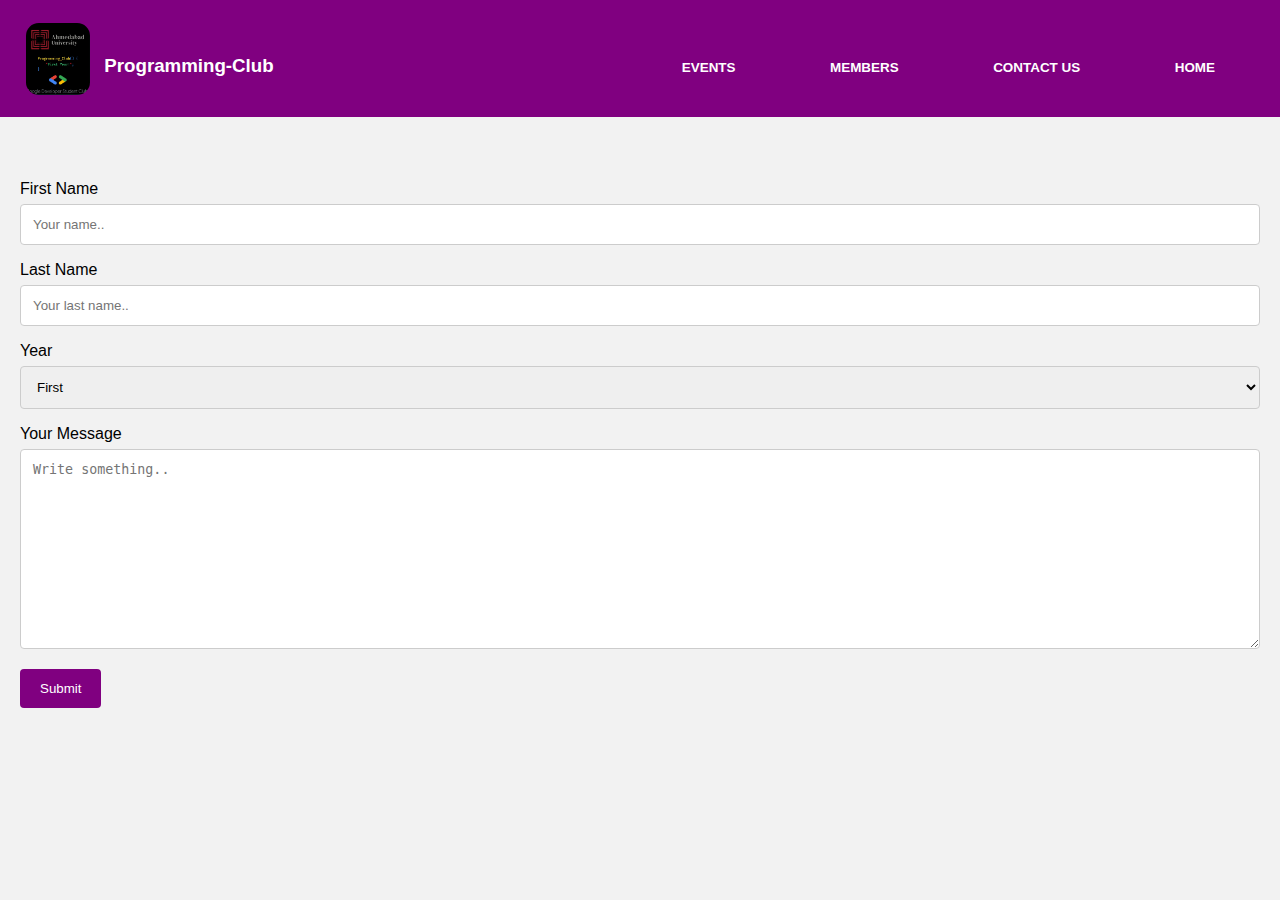
<file: Contactus.html>
<!DOCTYPE html>
<html lang="en">

<head>
  <meta charset="UTF-8">
  <meta http-equiv="X-UA-Compatible" content="IE=edge">
  <meta name="viewport" content="width=device-width, initial-scale=1.0">
  <title>Document</title>
  <link rel="stylesheet" href="styles\styles.css">
  <link rel="icon" type="image/x-icon" href="Images\Icon2.png">
</head>

<body style="background-color: #f2f2f2;">
  <nav>
    <img src="Images\Screenshot 2022-08-17 152323.png" alt="Logo" id="Logo">
    <h3 id="Logo-name">Programming-Club</h3>
    <ul style="float: right;margin-right: 20px;">
      <li style="display: inline-block;line-height: 15vh;margin: 0 2.5vw;font-size: 1.05vw;font-weight: bold;"><a
          href="Events.html">Events</a></li>
      <li style="display: inline-block;line-height: 15vh;margin: 0 2.5vw;font-size: 1.05vw;font-weight: bold;"><a
          href="Members.html">Members</a></li>
      <li style="display: inline-block;line-height: 15vh;margin: 0 2.5vw;font-size: 1.05vw;font-weight: bold;"><a
          href="Contactus.html">Contact Us</a></li>
      <li style="display: inline-block;line-height: 15vh;margin: 0 2.5vw;font-size: 1.05vw;font-weight: bold;"><a
          href="index.html">Home</a></li>
    </ul>
  </nav>
  <div class="container" style="padding-top:20vh;">
    <form action="mailto:programming.club@ahduni.edu.in" enctype="text/plain" method="post">

      <label for="fname">First Name</label>
      <input type="text" id="fname" name="firstname" placeholder="Your name..">

      <label for="lname">Last Name</label>
      <input type="text" id="lname" name="lastname" placeholder="Your last name..">

      <label for="Year">Year</label>
      <select id="country" name="Year">
        <option value="First">First</option>
        <option value="Second">Second</option>
        <option value="Third">Third</option>
        <option value="Fourth">Fourth</option>
      </select>

      <label for="subject">Your Message</label>
      <textarea id="subject" name="Message" placeholder="Write something.." style="height:200px"></textarea>

      <input type="submit" value="Submit">
    </form>
  </div>
</body>

</html>
</file>
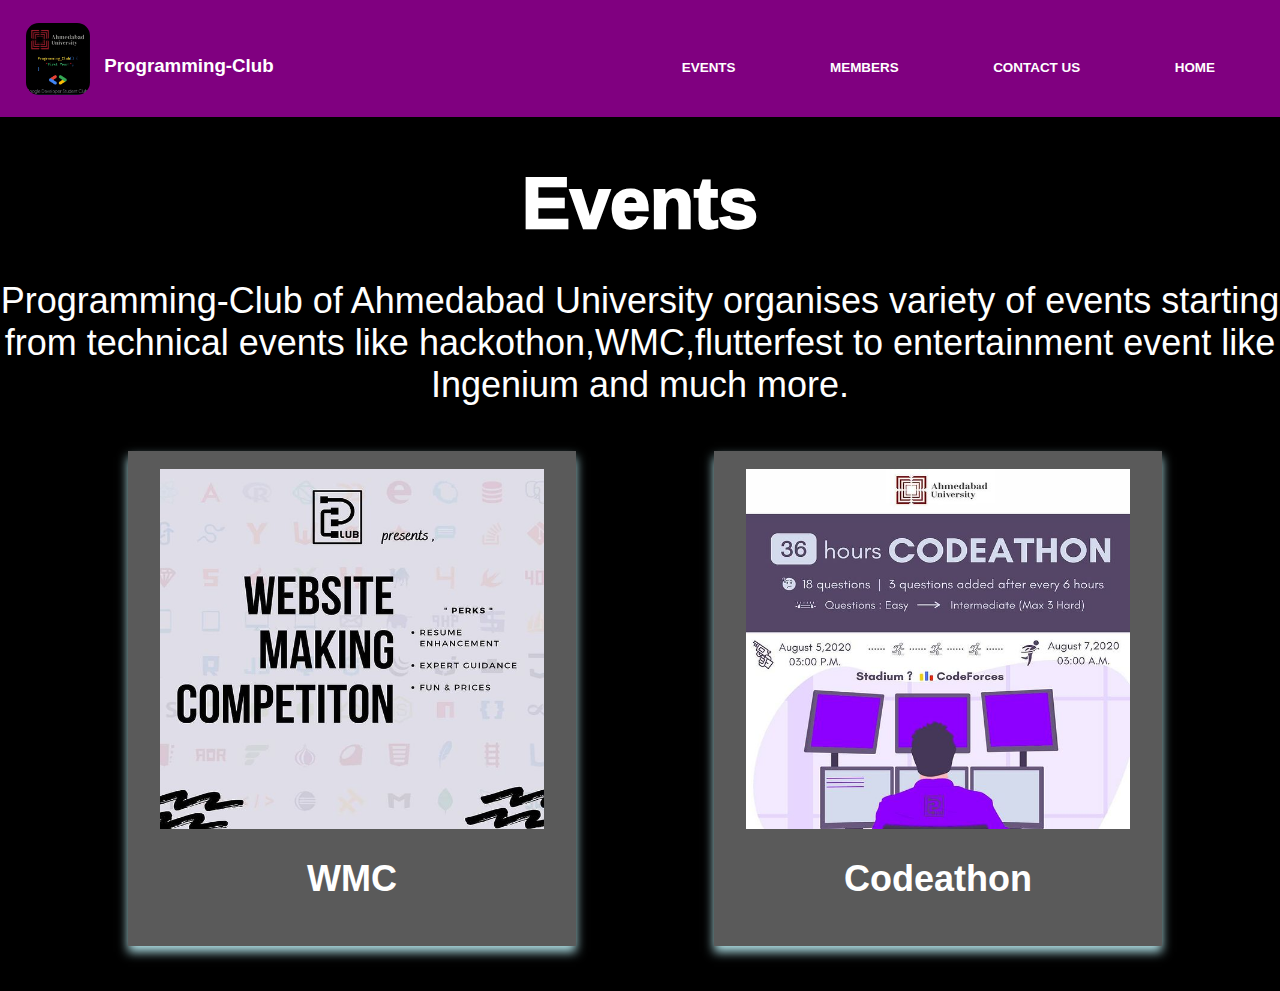
<file: Events.html>
<!-- Made by Kathan Thakkar -->
<!-- Ahmedabad University -->
<!-- AU2140040 -->
<!DOCTYPE html>
<html lang="en">
<head>
    <meta charset="UTF-8">
    <meta http-equiv="X-UA-Compatible" content="IE=edge">
    <meta name="viewport" content="width=device-width, initial-scale=1.0">
    <title>Document</title>
    <link rel="stylesheet" href="styles\styles.css">
    <link rel="icon" type="image/x-icon" href="Images\Icon2.png">
    <style>
        #Events{
            list-style: none ;
            color: white;
            font-size: 4vh;
            font-family: 'Trebuchet MS', 'Lucida Sans Unicode', 'Lucida Grande', 'Lucida Sans', Arial, sans-serif;
        }
        .card {
            box-shadow: 0 6px 10px 0 powderblue;
            transition: 0.3s;
            width: 35vw;

        }

        .card:hover {
            box-shadow: 0 10px 18px 0 whitesmoke ;
        }
    </style>
</head>
<body>
    <nav>
        <img src="Images\Screenshot 2022-08-17 152323.png" alt="Logo" id="Logo">
        <h3 id="Logo-name">Programming-Club</h3>
        <ul style="float: right;margin-right: 20px;">
            <li style = "display: inline-block;line-height: 15vh;margin: 0 2.5vw;font-size: 1.05vw;font-weight: bold;"><a href="Events.html">Events</a></li>
            <li style = "display: inline-block;line-height: 15vh;margin: 0 2.5vw;font-size: 1.05vw;font-weight: bold;"><a href="Members.html">Members</a></li>
            <li style = "display: inline-block;line-height: 15vh;margin: 0 2.5vw;font-size: 1.05vw;font-weight: bold;"><a href="Contactus.html">Contact Us</a></li>
            <li style = "display: inline-block;line-height: 15vh;margin: 0 2.5vw;font-size: 1.05vw;font-weight: bold;"><a href="index.html">Home</a></li>
        </ul>
    </nav> 
    <div style="padding-top: 13vh; background-color: black; height: 100% ;padding-bottom: 5vh;">
        <ul id="Events">
            <li style="font-size: 8vh; text-align: center;font-weight: 1000;padding-top: 5vh;">Events</li>
            <li style="padding-top: 4vh;text-align: center">Programming-Club of Ahmedabad University organises variety of events starting from technical events like hackothon,WMC,flutterfest to entertainment event like Ingenium and much more. </li>
            <li style="display: inline-block;padding-left: 10vw;padding-top: 5vh;">
                <div class="card" style="background-color: rgb(90, 90, 90);">
                    <center style="height: 55vh;">
                        <img src="Images\WMC1.jpg" alt="Avatar" style="height: 40vh;width: 30vw; padding-top: 2vh;">
                        <div class="container">
                            <h4><b>WMC</b></h4> 
                        </div>
                    </center>
                  </div>
            </li>
            <li style="display: inline-block;padding-left: 10vw;padding-top: 5vh;">
                <div class="card" style="background-color: rgb(90, 90, 90);">
                    <center style="height: 55vh;">
                        <img src="Images\WMC2.jpg" alt="Avatar" style="height: 40vh;width: 30vw; padding-top: 2vh;">
                        <div class="container">
                            <h4><b>Codeathon</b></h4> 
                        </div>
                    </center>
                  </div>
            </li>
        </ul>
    </div>
    
</body>
</html>
</file>
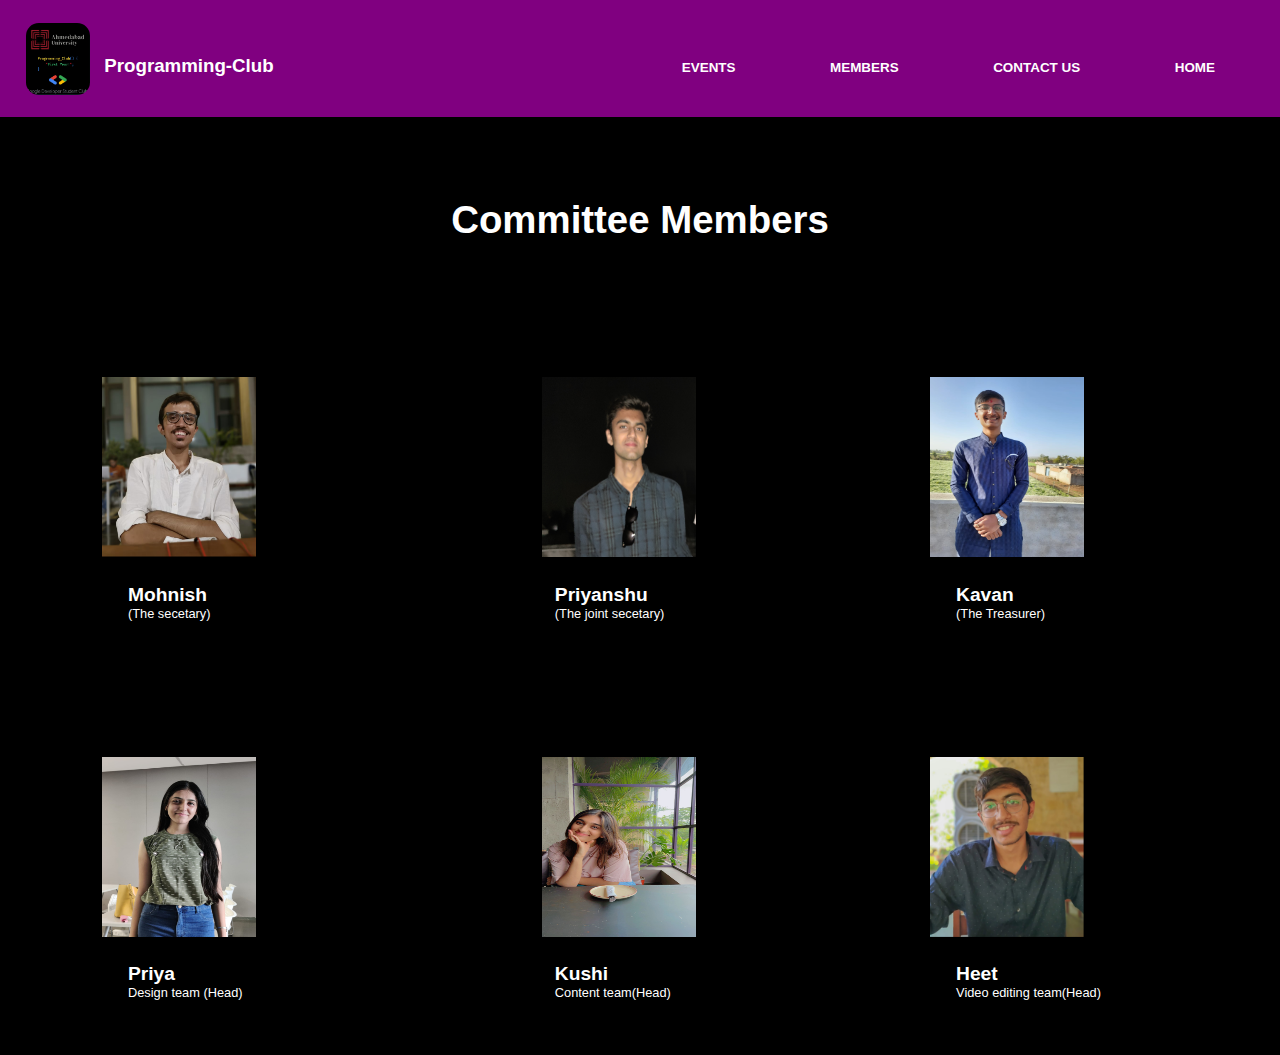
<file: Members.html>
<!DOCTYPE html>
<html lang="en">
<head>
    <meta charset="UTF-8">
    <meta http-equiv="X-UA-Compatible" content="IE=edge">
    <meta name="viewport" content="width=device-width, initial-scale=1.0">
    <title>Members</title>
    <link rel="stylesheet" href="styles\styles.css">
    <link rel="icon" type="image/x-icon" href="Images\Icon2.png">
</head>
<body style="background-color: black; color: white;">
    <nav>
        <img src="Images\Screenshot 2022-08-17 152323.png" alt="Logo" id="Logo">
        <h3 id="Logo-name">Programming-Club</h3>
        <ul style="float: right;margin-right: 20px;">
            <li style = "display: inline-block;line-height: 15vh;margin: 0 2.5vw;font-size: 1.05vw;font-weight: bold;"><a href="Events.html">Events</a></li>
            <li style = "display: inline-block;line-height: 15vh;margin: 0 2.5vw;font-size: 1.05vw;font-weight: bold;"><a href="Members.html">Members</a></li>
            <li style = "display: inline-block;line-height: 15vh;margin: 0 2.5vw;font-size: 1.05vw;font-weight: bold;"><a href="Contactus.html">Contact Us</a></li>
            <li style = "display: inline-block;line-height: 15vh;margin: 0 2.5vw;font-size: 1.05vw;font-weight: bold;"><a href="index.html">Home</a></li>
        </ul>
    </nav> 
    <div style="color: white;">
        <ul style="list-style: none;padding-top: 22vh;">
            <li style="font-size: 3vw;font-weight: bold;text-align: center;">Committee Members</li>
        </ul>
    </div> 
    <div>
        <ul style="list-style: none; padding-top: 10vh;">
            <li style="display: inline-block;">
                <img src="Images\Mohnish.png" style="height: 20vh;width:12vw;padding-top: 5vh; padding-left: 8vw;"><br>
                <strong><p style="padding-left: 10vw;padding-top: 2.5vh;margin: 0%;display: inline-block;font-size: 1.5vw;">Mohnish</p></strong>
                <p style="padding-left: 10vw;;margin: 0%;font-size: 1vw;">(The secetary)</p>
            </li>
            <li style="display: inline-block;">
                <img src="Images\Priyanshu.jpg" style="height: 20vh;width:12vw;padding-top: 5vh; padding-left: 22vw; background-color: black;"><br>
                <strong><p style="padding-left: 23vw;padding-top: 2.5vh;margin: 0%;display: inline-block;font-size: 1.5vw;">Priyanshu</p></strong>
                <p style="padding-left: 23vw;;margin: 0%;font-size: 1vw;">(The joint secetary)</p>
            </li>
            <li style="display: inline-block;">
                <img src="Images\Kavan.jpeg" style="height: 20vh;width:12vw;padding-top: 5vh; padding-left: 18vw; background-color: black;"><br>
                <strong><p style="padding-left: 20vw;font-size: 1.5vw;padding-top: 2.5vh;margin: 0%;display: inline-block;">Kavan</p></strong>
                <p style="padding-left: 20vw;margin: 0%;font-size: 1vw;">(The Treasurer)</p>
            </li>
        </ul>
    </div>
    <div>
        <ul style="list-style: none; padding-top: 10vh;">
            <li style="display: inline-block;">
                <img src="Images\Priya.jpeg" style="height: 20vh;width:12vw;padding-top: 5vh; padding-left: 8vw;"><br>
                <strong><p style="padding-left: 10vw;padding-top: 2.5vh;margin: 0%;display: inline-block;font-size: 1.5vw;">Priya</p></strong>
                <p style="padding-left: 10vw;;margin: 0%;font-size: 1vw;">Design team (Head)</p>
            </li>
            <li style="display: inline-block;">
                <img src="Images\Khushi.JPG" style="height: 20vh;width:12vw;padding-top: 5vh; padding-left: 22vw; background-color: black;"><br>
                <strong><p style="padding-left: 23vw;padding-top: 2.5vh;margin: 0%;display: inline-block;font-size: 1.5vw;">Kushi</p></strong>
                <p style="padding-left: 23vw;;margin: 0%;font-size: 1vw;">Content team(Head)</p>
            </li>
            <li style="display: inline-block;">
                <img src="Images\Heet.png" style="height: 20vh;width:12vw;padding-top: 5vh; padding-left: 18vw; background-color: black;"><br>
                <strong><p style="padding-left: 20vw;font-size: 1.5vw;padding-top: 2.5vh;margin: 0%;display: inline-block;">Heet</p></strong>
                <p style="padding-left: 20vw;margin: 0%;font-size: 1vw;">Video editing team(Head)</p>
            </li>
        </ul>
    </div>   
    <br><br><br> 
    
</body>
</html>
</file>
